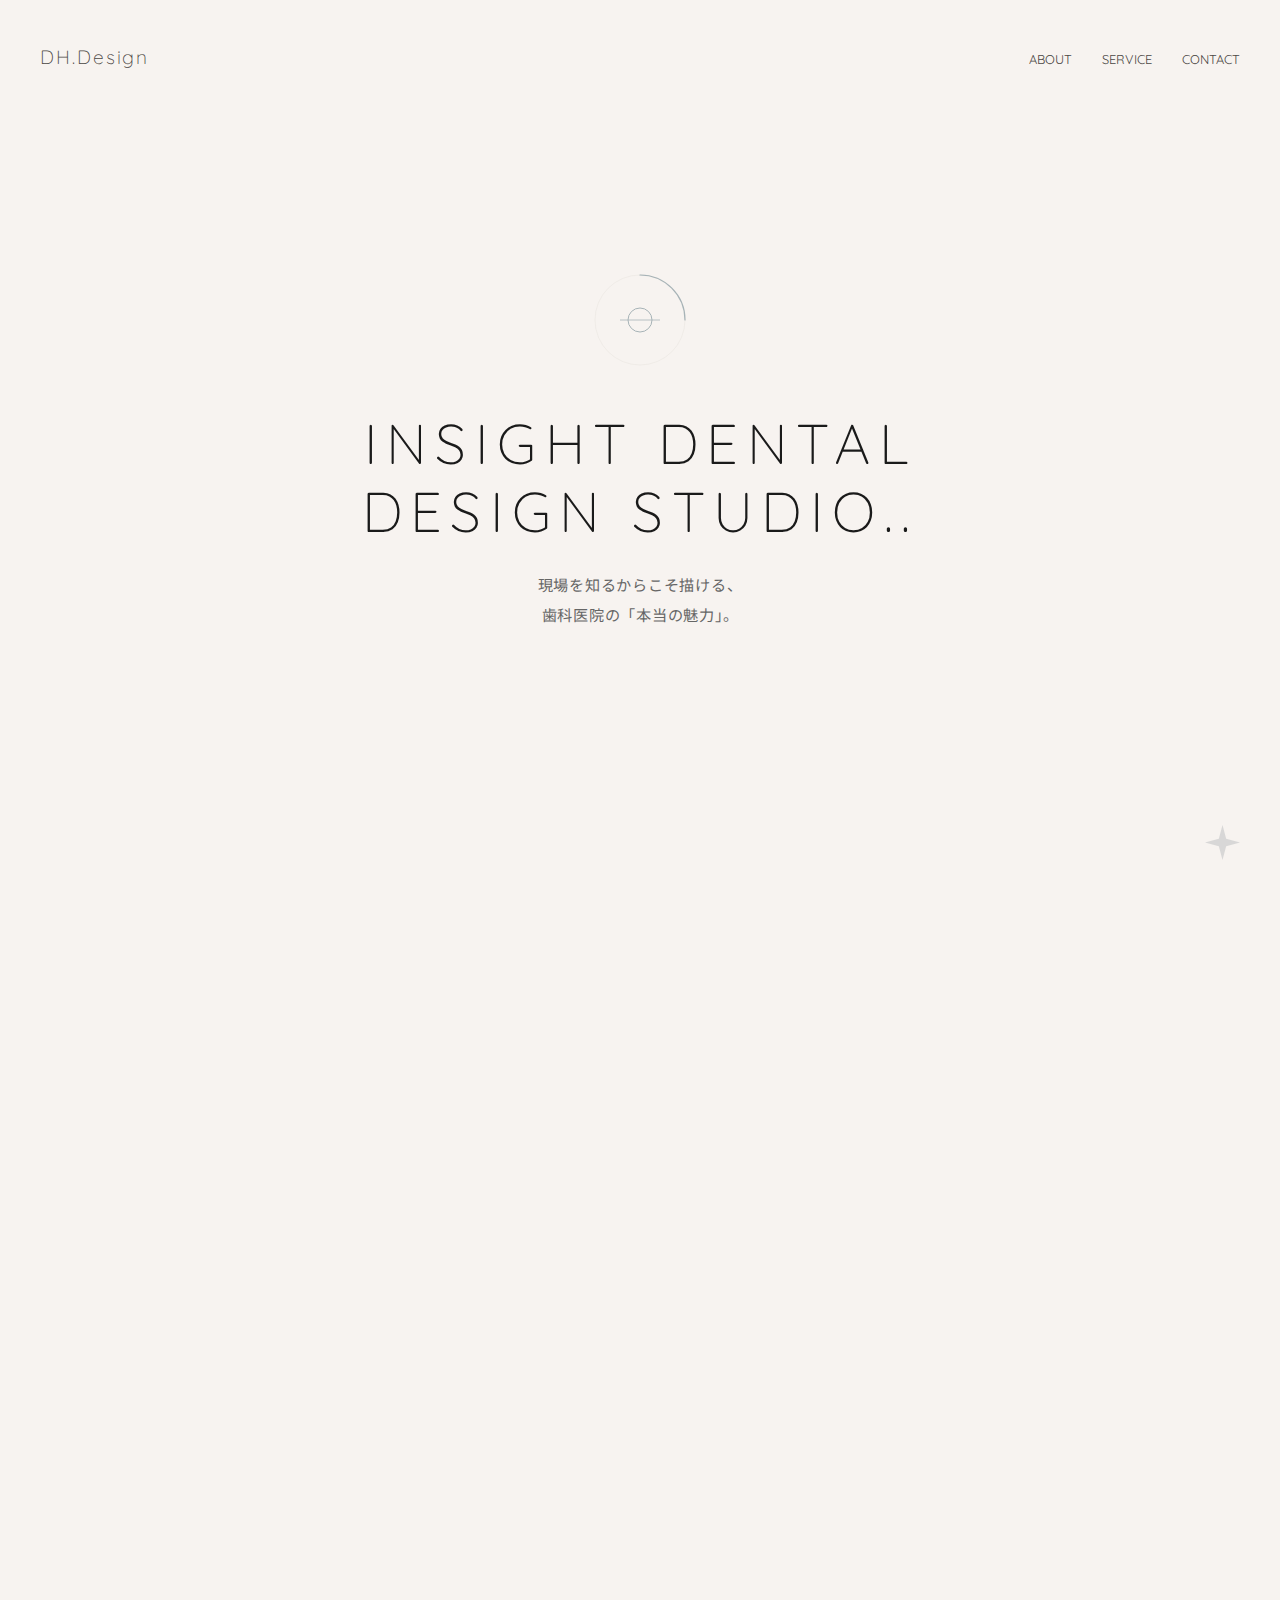
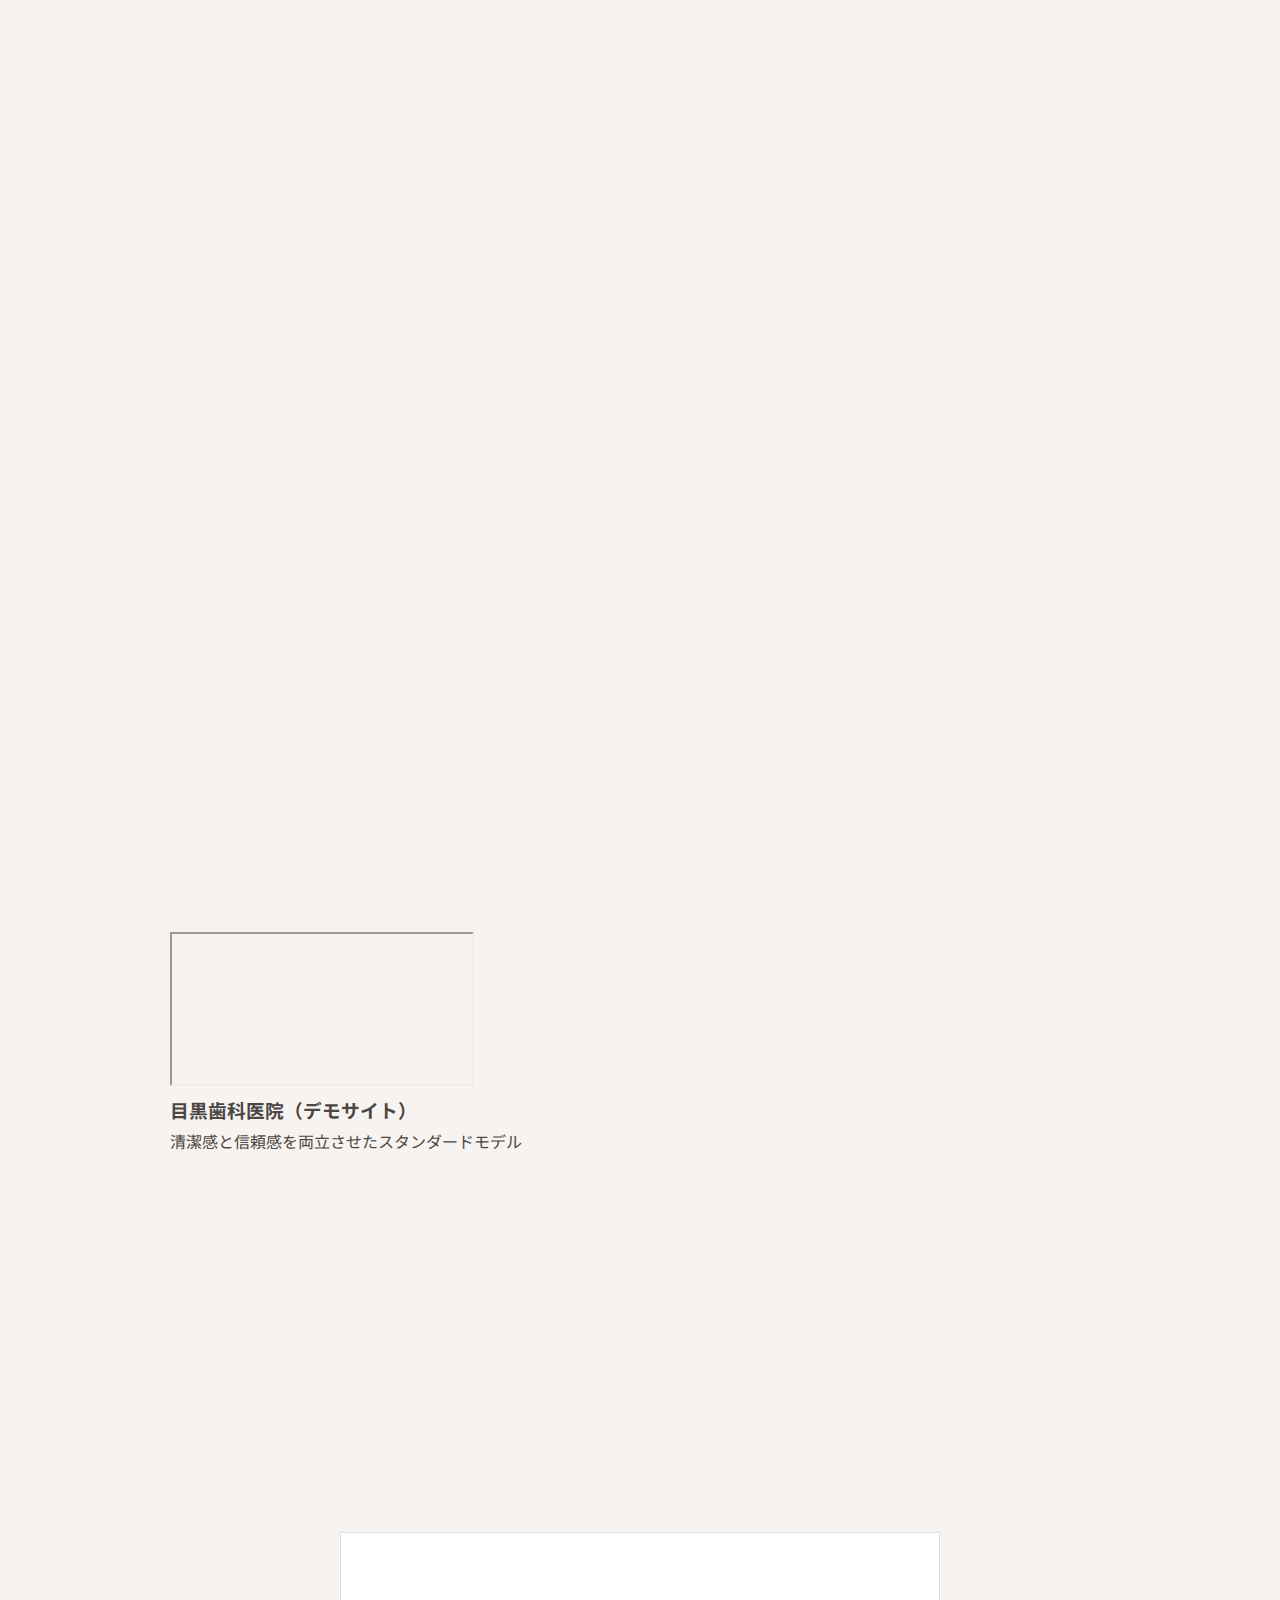
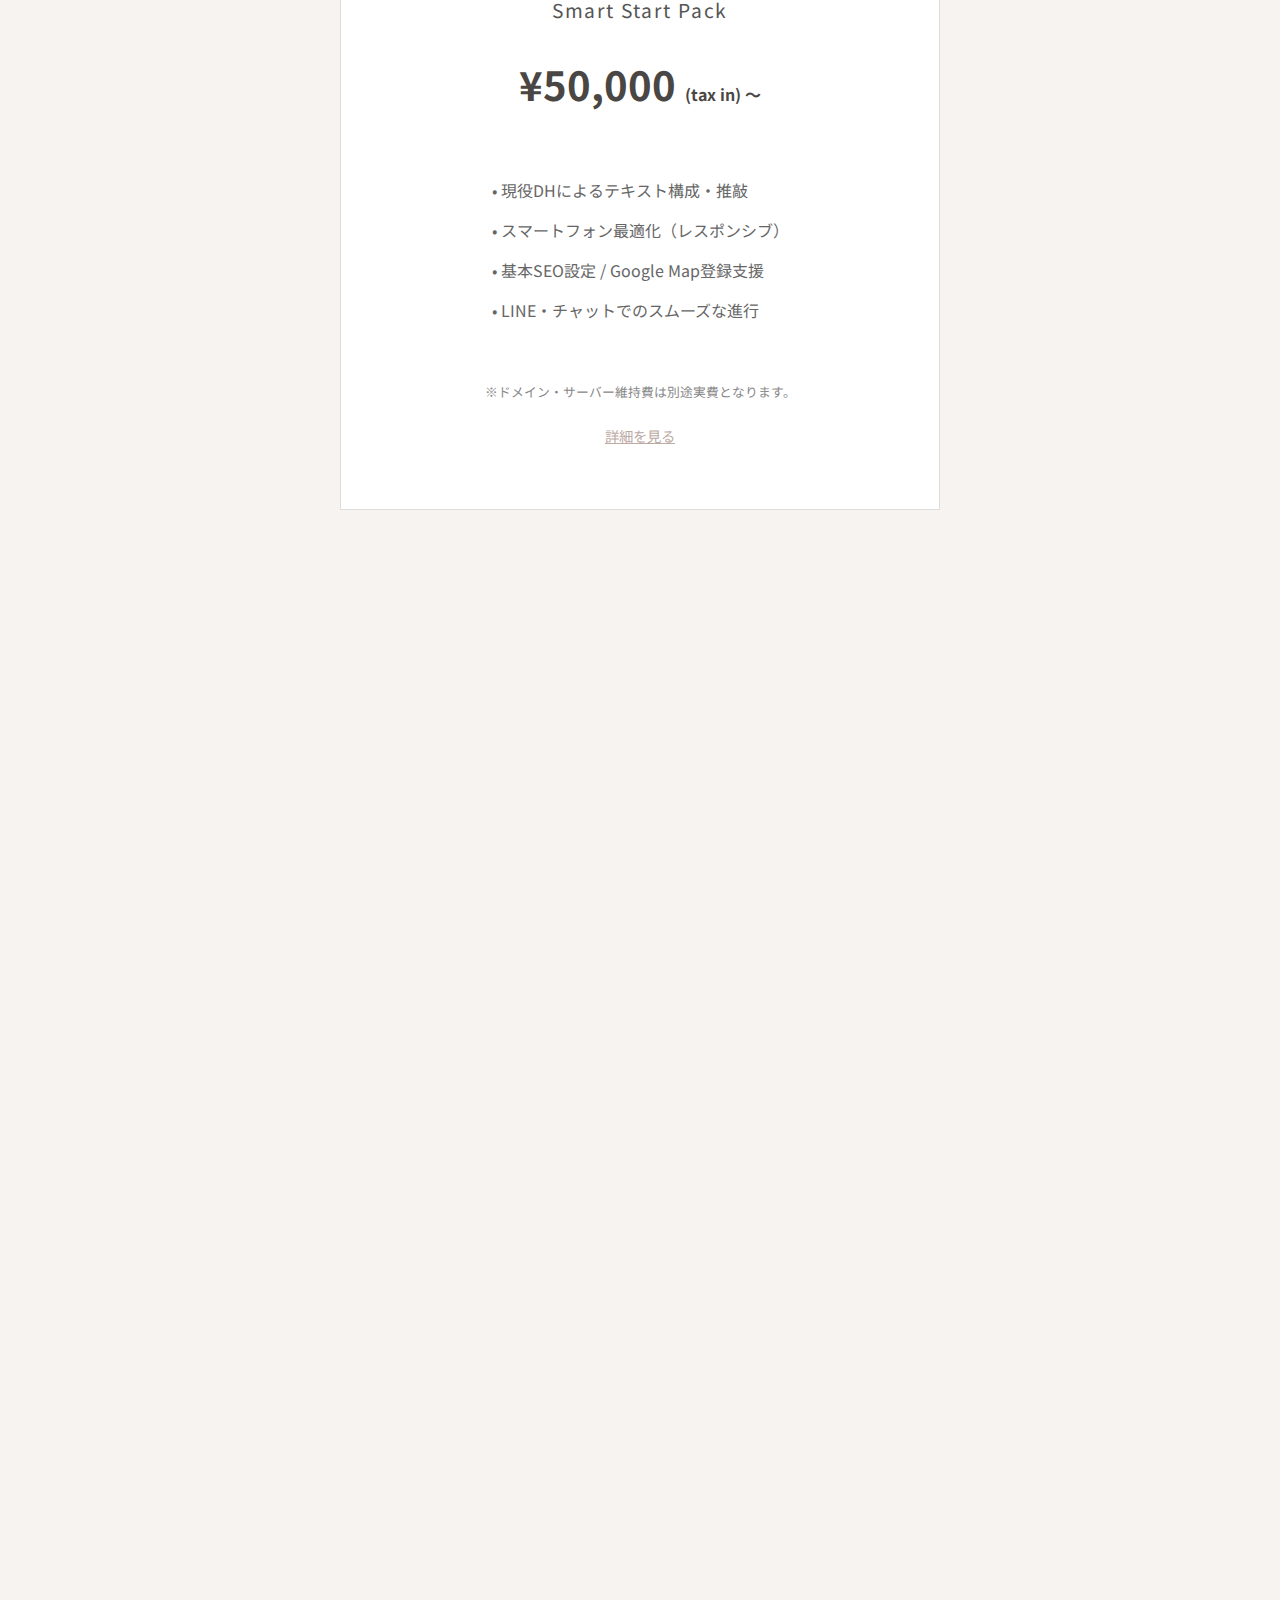
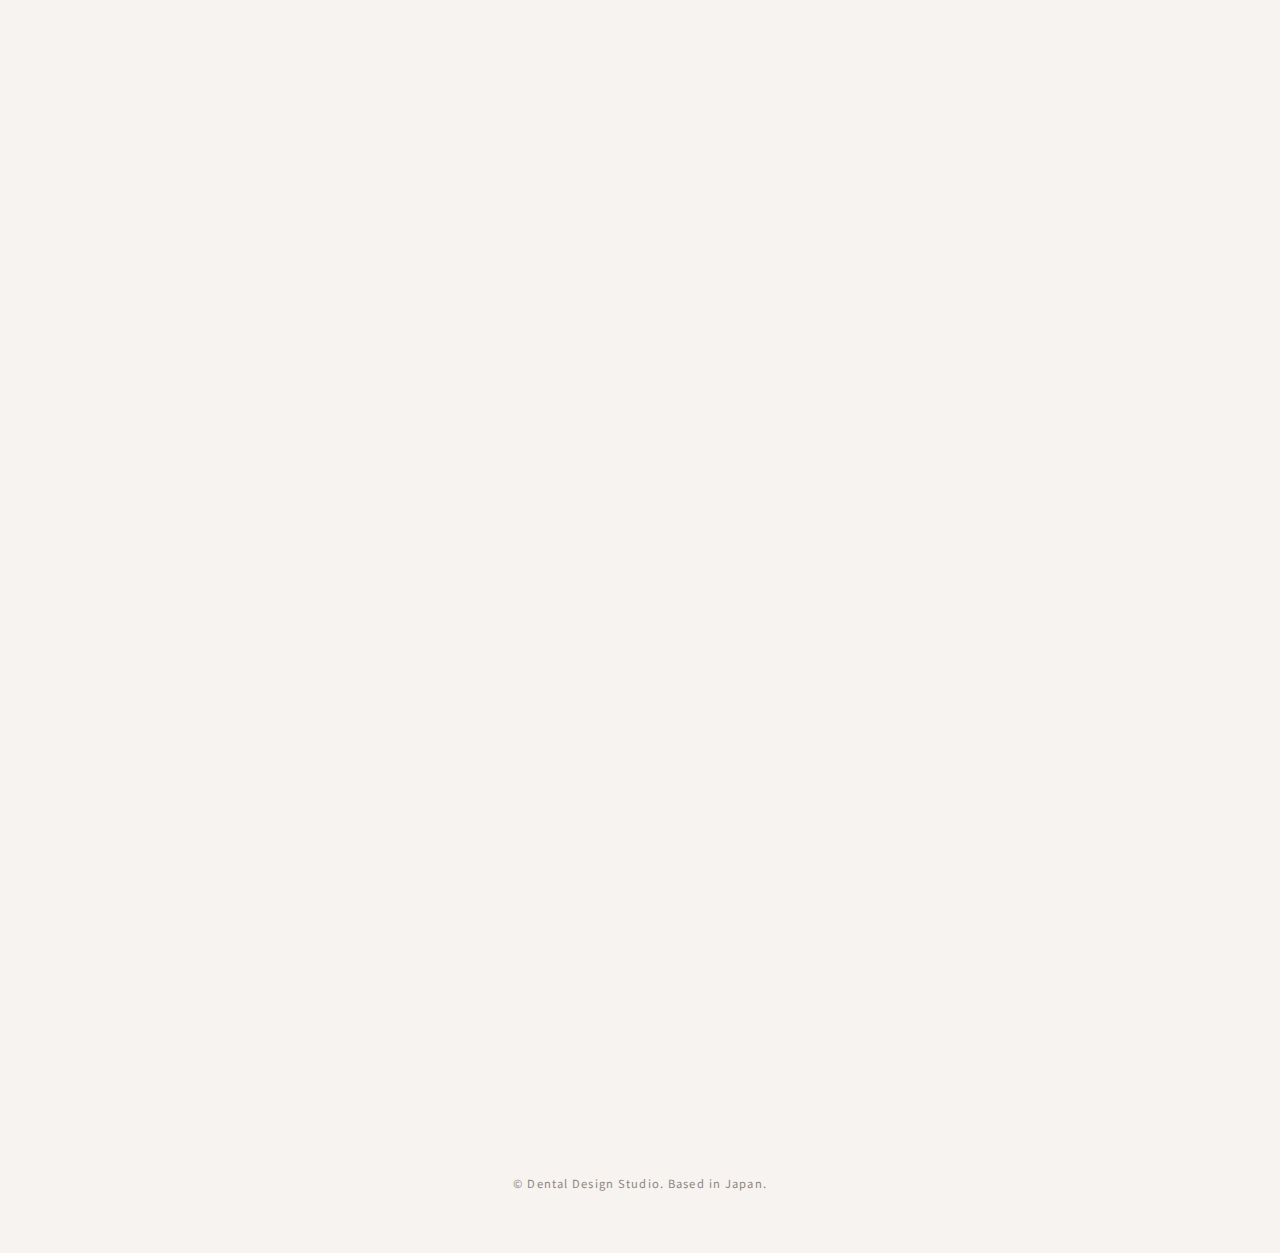
<file: index.html>
<!DOCTYPE html>
<html lang="ja">
<head>
    <meta charset="UTF-8">
    <meta name="viewport" content="width=device-width, initial-scale=1.0">
    <title>Dental Design Portfolio | 現場を知るDHが作るHP</title>
    <link rel="stylesheet" href="style.css?v=1.0.1">
    <link rel="preconnect" href="https://fonts.googleapis.com">
    <link rel="preconnect" href="https://fonts.gstatic.com" crossorigin>
    <link href="https://fonts.googleapis.com/css2?family=Noto+Sans+JP:wght@300;400;500&family=Quicksand:wght@300;400&display=swap" rel="stylesheet">
<meta name="google-site-verification" content="MWZgS9W3_7Gz1D5eqJ9UA4elBqr21V4SBc_p_4A1y4s" />
</head>
<body>

    <!-- Loading Animation (Simple) -->
    <div id="loader"></div>

    <header>
        <div class="header-inner">
            <div class="logo">DH.Design</div>
            <nav>
                <ul>
                    <li><a href="#about">About</a></li>
                    <li><a href="#service">Service</a></li>
                    <li><a href="#contact">Contact</a></li>
                </ul>
            </nav>
        </div>
    </header>

    <main>
        <!-- Hero Section -->
<section class="hero">
    <div class="hero-content">
        <!-- 歯のアイコン：お写真の細身で綺麗なフォルムを再現 -->
        <div class="line-art reveal">
            <svg viewBox="0 0 100 100" class="main-svg">
    <!-- 外側の細い円（ベース） -->
    <circle cx="50" cy="50" r="45" 
            fill="none" 
            stroke="var(--line-color)" 
            stroke-width="0.5" 
            opacity="0.5" />
    
    <!-- 中間の弧（アクセント）：デザインの動きを強調 -->
    <path d="M50,5 A45,45 0 0,1 95,50" 
          fill="none" 
          stroke="var(--accent-color)" 
          stroke-width="1.2" 
          stroke-linecap="round" />
    
    <!-- 内側の円：核となる「INSIGHT（視点）」を表現 -->
    <circle cx="50" cy="50" r="12" 
            fill="none" 
            stroke="var(--accent-color)" 
            stroke-width="1" />
            
    <!-- 中心を通る水平ライン：均衡と設計を表現 -->
    <line x1="30" y1="50" x2="70" y2="50" 
          stroke="var(--accent-color)" 
          stroke-width="0.8" />
</svg>
        </div>
        
        <!-- メインタイトル：お写真通りの改行とドット -->
        <h1 class="reveal-text">INSIGHT DENTAL<br>DESIGN STUDIO..</h1>
        
        <!-- サブテキスト：お写真通りの文言 -->
        <p class="sub-text reveal">
            現場を知るからこそ描ける、<br>
            歯科医院の「本当の魅力」。
        </p>
    </div>

    <!-- 右下のキラキラマーク -->
    <div class="bottom-sparkle">
        <svg viewBox="0 0 24 24" fill="#d1d1d1">
            <path d="M12 0L14.5 9.5L24 12L14.5 14.5L12 24L9.5 14.5L0 12L9.5 9.5L12 0Z" />
        </svg>
    </div>
</section>

        <!-- About Section (精査版) -->
        <section id="about" class="about section">
            <div class="container">
                <div class="section-title reveal">
                    <span class="en">01. About Me</span>
                    <h2>現場と経営、両方の視点から。</h2>
                </div>
                <div class="about-content">
                    <div class="about-text reveal">
                        <p>私は現役の歯科衛生士として現場に立ちながら、歯科専門の採用代行会社でも勤務しています。</p>
                        <p>「患者様が通いたくなる安心感」と「スタッフが働きたくなる魅力」。<br>
                        その両方を、歯科の言葉で、正しく美しくデザインに落とし込みます。</p>
                    </div>
                    <div class="strength-grid">
                        <div class="strength-item reveal">
                            <div class="strength-tag">Clinician View</div>
                            <h3>専門用語がそのまま通じる</h3>
                            <p>SRPやP重防、自費メンテナンスの価値など、現場のこだわりをいちいち説明する必要はありません。<br>
                                先生の想いを、患者様に刺さる言葉へ「翻訳」します。</p>
                        </div>
                        <div class="strength-item reveal">
                            <div class="strength-tag">Recruiter View</div>
                            <h3>「採用」に強いブランディング</h3>
                            <p>採用代行での経験を活かし、求職者が「ここで働きたい」と感じるポイントを可視化。患者様だけでなく、スタッフからも選ばれる医院サイトを構築します。</p>
                        </div>
                    </div>
                </div>
            </div>
        </section>

        <!-- Service Section -->
        <section id="service" class="service section">
            <div class="container">
                <div class="section-title reveal">
                    <span class="en">02. Service</span>
                    <h2>提供サービス</h2>
                </div>
                <div class="service-grid">
                    <div class="service-item reveal">
                        <div class="icon-wrap">
                            <svg viewBox="0 0 24 24" fill="none" stroke="currentColor" stroke-width="1" stroke-linecap="round" stroke-linejoin="round"><rect x="5" y="2" width="14" height="20" rx="2" ry="2"></rect><line x1="12" y1="18" x2="12.01" y2="18"></line></svg>
                        </div>
                        <h3>Smart Production</h3>
                        <p>高品質なテンプレートをベースに、十分な情報量を担保したサイトを構築。スマホひとつで進行可能な、今の時代に合った制作スタイルです。</p>
                    </div>
                    <div class="service-item reveal">
                        <div class="icon-wrap">
                            <svg viewBox="0 0 24 24" fill="none" stroke="currentColor" stroke-width="1" stroke-linecap="round" stroke-linejoin="round"><path d="M21 15a2 2 0 0 1-2 2H7l-4 4V5a2 2 0 0 1 2-2h14a2 2 0 0 1 2 2z"></path><line x1="8" y1="9" x2="16" y2="9"></line><line x1="8" y1="13" x2="14" y2="13"></line></svg>
                        </div>
                        <h3>Insight Direction</h3>
                        <p>忙しい院長の手を煩わせないよう、ヒアリングはLINE等で効率的に実施。現役DHの視点で、貴院に最適なトーン＆マナーを提案します。</p>
                    </div>
                </div>
            </div>
        </section>

        <!-- Works Section -->
        <section id="works" class="works section">
            <div class="container">
                <div class="section-title reveal">
                    <span class="en">03. Works</span>
                    <h2>制作見本</h2>
                </div>
                <div class="browser-mockup">
  <div class="browser-header">
    <span class="dot"></span><span class="dot"></span><span class="dot"></span>
  </div>
  <div class="browser-body">
    <iframe src="https://dentalhp.github.io/meguro-dental/"></iframe>
  </div>
</div>
                        <h3>目黒歯科医院（デモサイト）</h3>
                        <p>清潔感と信頼感を両立させたスタンダードモデル</p>
                    </a>
                </div>
            </div>
        </section>
<!-- Price Section -->
<section id="price" class="price section">
    <div class="container">
        <!-- 制作実績（Works）と全く同じ構造にします -->
        <div class="section-title reveal">
            <span class="en">04. Price</span>
            <h2>料金プラン</h2>
        </div>
        <!-- カード全体をリンクにする -->
<a href="details.html" class="price-card-link" style="text-decoration: none; color: inherit; display: block;">
    <div style="max-width: 900px; margin: 0 auto; padding: 0 20px;">
  <div class="price-card" style="border: 1px solid #ddd; padding: 60px 40px; background: #fff; text-align: center; transition: all 0.3s ease;">
    <p style="font-size: 1.2rem; letter-spacing: 0.1em; color: #555;">Smart Start Pack</p>
    <h3 style="font-size: 2.5rem; margin: 20px 0;">¥50,000 <span style="font-size: 1rem;">(tax in) 〜</span></h3>
    
    <ul style="list-style: none; padding: 0; text-align: left; display: inline-block; margin: 30px 0; line-height: 2.5; color: #666;">
      <li>• 現役DHによるテキスト構成・推敲</li>
      <li>• スマートフォン最適化（レスポンシブ）</li>
      <li>• 基本SEO設定 / Google Map登録支援</li>
      <li>• LINE・チャットでのスムーズな進行</li>
    </ul>

    <p style="font-size: 0.8rem; color: #888; margin-top: 20px;">※ドメイン・サーバー維持費は別途実費となります。</p>
    
    <!-- クリックを促す文言をひっそり追加してもOK -->
    <p style="margin-top: 20px; font-size: 0.9rem; color: #bcaaa4; text-decoration: underline;">詳細を見る</p>
  </div>
</a>
<style>
/* マウスを乗せた時の動き */
.price-card-link:hover .price-card {
  transform: translateY(-5px); /* 少し上に浮く */
  box-shadow: 0 10px 30px rgba(0,0,0,0.05); /* 影をつける */
  border-color: #bcaaa4; /* 枠線の色を少し変える */
}
</style>

        <!-- Workflow Section -->
        <section id="workflow" class="workflow section">
            <div class="container">
                <div class="section-title reveal">
                    <span class="en">05. Workflow</span>
                    <h2>納品までの流れ</h2>
                </div>
                <div class="flow-grid">
                    <div class="flow-item reveal">
                        <span class="step">01</span>
                        <h4>ヒアリング</h4>
                        <p>LINEや専用フォームで医院の強みを伺います。院長先生の時間を奪いません。</p>
                    </div>
                    <div class="flow-item reveal">
                        <span class="step">02</span>
                        <h4>制作・翻訳</h4>
                        <p>歯科の専門知識を活かし、患者様に伝わる言葉でサイトを構築します。</p>
                    </div>
                    <div class="flow-item reveal">
                        <span class="step">03</span>
                        <h4>確認・公開</h4>
                        <p>修正を経て公開。公開後のドメイン管理なども柔軟にサポートいたします。</p>
                    </div>
                </div>
            </div>
        </section>

        <!-- Contact Section -->
        <section id="contact" class="contact section">
            <div class="container">
                <div class="contact-inner reveal">
                    <span class="en">06. Contact</span>
                    <h2>無料相談・お見積り</h2>
                    <p>歯科衛生士が直接お話を伺います。下記Googleフォームよりお気軽にご相談ください。</p>
                    <div class="btn-group">
                        <!-- お問い合わせセクション -->
<section id="contact" style="padding: 60px 20px; background-color: #f7f3f0;">
  <div style="max-width: 800px; margin: 0 auto;">
    
    <h2 style="text-align: center; color: #4a4643; margin-bottom: 30px;">CONTACT</h2>
    <p style="text-align: center; margin-bottom: 40px;">ご質問やご依頼など、お気軽にお問い合わせください。</p>

    <!-- Googleフォームの埋め込み -->
    <div class="form-container">
      <iframe 
        src="https://docs.google.com/forms/d/e/1FAIpQLSeSXN2FuKbXcCfBMssEkdsv4BEOTqceQbqq6DbTyuSoY-FU4w/viewform?usp=sharing&ouid=103484123851727854844?embedded=true" 
        width="100%" 
        height="800" 
        frameborder="0" 
        marginheight="0" 
        marginwidth="0"
        style="border: none; border-radius: 10px; background: #fff; box-shadow: 0 4px 10px rgba(0,0,0,0.05);">
        読み込んでいます…
      </iframe>
    </div>

  </div>
</section>
                    </div>
                </div>
            </div>
        </section>
    </main>

    <footer>
        <p>&copy; Dental Design Studio. Based in Japan.</p>
    </footer>

    <script src="script.js"></script>
</body>
</html>
</file>
<file: style.css>
:root {
    /* くすみカラーの定義 */
    --bg-color: #f7f3f0;       /* 柔らかいグレージュ */
    --main-text: #4a4643;      /* チャコールグレー（真っ黒にしない） */
    --sub-text: #8c8580;       /* スモーキーグレー */
    --accent-color: #a7b3b7;    /* くすみブルーグレー */
    --line-color: #d8d2cc;     /* 細いライン用 */
    --font-jp: 'Noto Sans JP', sans-serif;
    --font-en: 'Quicksand', sans-serif;
}

* {
    margin: 0;
    padding: 0;
    box-sizing: border-box;
}

body {
    background-color: var(--bg-color);
    color: var(--main-text);
    font-family: var(--font-jp);
    line-height: 1.8;
    overflow-x: hidden;
}

.container {
    max-width: 1000px;
    margin: 0 auto;
    padding: 0 30px;
}

/* Header */
header {
    padding: 40px;
    position: absolute;
    width: 100%;
    z-index: 100;
}

.header-inner {
    display: flex;
    justify-content: space-between;
    align-items: center;
}

.logo {
    font-family: var(--font-en);
    font-weight: 300;
    font-size: 1.2rem;
    letter-spacing: 0.1em;
}

nav ul {
    display: flex;
    list-style: none;
}

nav li {
    margin-left: 30px;
}

nav a {
    text-decoration: none;
    color: var(--main-text);
    font-size: 0.8rem;
    text-transform: uppercase;
    font-family: var(--font-en);
}

/* Hero */
.hero {
    height: 100vh;
    display: flex;
    align-items: center;
    justify-content: center;
    text-align: center;
}

/* 最初の回転アニメーションを定義 */
@keyframes rotate {
    from { transform: rotate(0deg); }
    to { transform: rotate(360deg); }
}

.main-svg {
    width: 100px;
    height: 100px;
    margin-bottom: 40px;
    /* 20秒かけて一周、等速で無限に回転 */
    animation: rotate 20s linear infinite;
    display: block;
    margin-left: auto;
    margin-right: auto;
}

/* 念のためタイトルのドットも追加 */
h1 {
    font-family: 'Quicksand', sans-serif;
    font-weight: 300;
    text-transform: uppercase;
    letter-spacing: 0.15em;
    color: #1a1a1a;
}

/* --- .sub-text（説明文）を探して書き換え --- */
.sub-text {
    color: #666;
    font-size: 0.9rem;
    line-height: 2;
    letter-spacing: 0.05em;
    font-weight: 400;
}

/* --- .main-svg（アイコン）を探して書き換え --- */
.main-svg {
    width: 80px; /* 少し小さめにすることで、より高級感が出ます */
    height: 80px;
    margin-bottom: 50px;
    /* 20秒かけてゆっくり、等速で回転 */
    animation: rotate 20s linear infinite;
    display: block;
    margin-left: auto;
    margin-right: auto;
}

@keyframes rotate {
    from { transform: rotate(0deg); }
    to { transform: rotate(360deg); }
}

/* 右下のキラキラは、この抽象アイコンと相性が非常に良いので残すのがおすすめです */
.bottom-sparkle {
    opacity: 0.5; /* 少し薄くするとより馴染みます */
}

/* Sections */
.section {
    padding: 120px 0;
}

.section-title {
    margin-bottom: 60px;
}

.section-title .en {
    font-family: var(--font-en);
    font-size: 0.8rem;
    color: var(--accent-color);
    letter-spacing: 0.2em;
    display: block;
    margin-bottom: 10px;
}

.section-title h2 {
    font-size: 1.5rem;
    font-weight: 400;
}

/* Cards */
.service-cards {
    display: grid;
    grid-template-columns: 1fr 1fr;
    gap: 40px;
}

.card {
    background: rgba(255, 255, 255, 0.4);
    padding: 50px 40px;
    border-radius: 2px; /* あえて丸めすぎない */
    border: 1px solid var(--line-color);
}

.card-icon {
    font-size: 2rem;
    margin-bottom: 20px;
}

.card h3 {
    margin-bottom: 15px;
    font-weight: 500;
}

.card p {
    font-size: 0.9rem;
    color: var(--sub-text);
}
/* Service Grid の調整 */
.service-grid {
    display: grid;
    grid-template-columns: 1fr 1fr;
    gap: 60px;
    margin-top: 40px;
}

.service-item {
    background: transparent; /* 背景を抜いて余白を活かす */
    border-left: 1px solid var(--line-color); /* 左側に細い線を入れて整列感を出す */
    padding: 0 0 40px 40px;
    transition: 0.4s;
}

.service-item:hover {
    border-left: 1px solid var(--accent-color); /* ホバー時に色が少し変わる動き */
}

/* アイコンのスタイル（細いライン・くすみカラー） */
.icon-wrap {
    width: 40px;
    height: 40px;
    margin-bottom: 30px;
    color: var(--accent-color); /* ここでくすみブルー/ベージュを指定 */
}

.icon-wrap svg {
    width: 100%;
    height: 100%;
}

.service-item h3 {
    font-family: var(--font-en);
    font-size: 1.25rem;
    font-weight: 400;
    letter-spacing: 0.1em;
    margin-bottom: 20px;
    color: var(--main-text);
}

.service-item p {
    font-size: 0.85rem;
    line-height: 2;
    color: var(--sub-text);
    text-align: justify;
}

/* スマホ表示の調整 */
@media (max-width: 768px) {
    .service-grid {
        grid-template-columns: 1fr;
        gap: 40px;
    }
    .service-item {
        padding: 0 0 20px 20px;
    }
}
/* Contact Section */
.contact-inner {
    text-align: center;
    border-top: 1px solid var(--line-color);
    padding-top: 80px;
}

.contact-btn {
    display: inline-block;
    margin-top: 30px;
    padding: 15px 50px;
    border: 1px solid var(--main-text);
    color: var(--main-text);
    text-decoration: none;
    font-size: 0.9rem;
    transition: 0.4s;
}

.contact-btn:hover {
    background: var(--main-text);
    color: var(--bg-color);
}

/* Footer */
footer {
    padding: 60px;
    text-align: center;
    font-size: 0.7rem;
    color: var(--sub-text);
    letter-spacing: 0.1em;
}

/* Animations */
.reveal, .reveal-text {
    opacity: 0;
    transform: translateY(30px);
    transition: 1.5s cubic-bezier(0.16, 1, 0.3, 1);
}

.reveal.active, .reveal-text.active {
    opacity: 1;
    transform: translateY(0);
}

/* Mobile */
@media (max-width: 768px) {
    header { padding: 20px; }
    nav { display: none; }
    .service-cards { grid-template-columns: 1fr; }
    h1 { font-size: 2rem; }
}
/* --- Additional Sections (About/Works/Price/Flow) --- */

/* About Strength */
.strength-grid {
    display: grid;
    grid-template-columns: 1fr 1fr;
    gap: 30px;
    margin-top: 50px;
}

.strength-item {
    background: rgba(255, 255, 255, 0.3);
    padding: 30px;
    border-left: 1px solid var(--accent-color);
}

.strength-tag {
    font-family: var(--font-en);
    font-size: 0.7rem;
    color: var(--accent-color);
    letter-spacing: 0.1em;
    margin-bottom: 10px;
    text-transform: uppercase;
}

/* Works */
.works-grid {
    display: grid;
    grid-template-columns: repeat(auto-fit, minmax(300px, 1fr));
    gap: 40px;
}

.work-item {
    text-decoration: none;
    color: inherit;
    transition: 0.4s;
}

.work-image {
    width: 100%;
    aspect-ratio: 16 / 9;
    background: var(--line-color);
    margin-bottom: 20px;
    display: flex;
    align-items: center;
    justify-content: center;
    overflow: hidden;
}

.work-placeholder {
    font-family: var(--font-en);
    font-size: 0.8rem;
    color: var(--sub-text);
}

.work-item h3 {
    font-size: 1rem;
    margin-bottom: 5px;
}

.work-item p {
    font-size: 0.8rem;
    color: var(--sub-text);
}

.work-item:hover {
    transform: translateY(-5px);
    opacity: 0.8;
}

/* Price Card */
.price-card {
    background: rgba(255, 255, 255, 0.5);
    border: 1px solid var(--line-color);
    max-width: 600px;
    margin: 0 auto;
    padding: 60px 40px;
    text-align: center;
}

.price-header h3 {
    font-family: var(--font-en);
    letter-spacing: 0.1em;
    margin-bottom: 10px;
}

.price-amount {
    font-family: var(--font-en);
    font-size: 2rem;
    font-weight: 300;
    margin-bottom: 30px;
}

.price-amount span {
    font-size: 0.9rem;
    font-family: var(--font-jp);
}

.price-features {
    list-style: none;
    padding: 0;
    margin-bottom: 30px;
    display: inline-block;
    text-align: left;
}

.price-features li {
    font-size: 0.85rem;
    margin-bottom: 12px;
    color: var(--main-text);
}

.price-features li::before {
    content: "•";
    color: var(--accent-color);
    margin-right: 10px;
}

.price-note {
    font-size: 0.75rem;
    color: var(--sub-text);
}

/* Workflow Flow */
.flow-grid {
    display: grid;
    grid-template-columns: repeat(3, 1fr);
    gap: 40px;
}

.flow-item {
    position: relative;
    padding-top: 40px;
}

.step {
    font-family: var(--font-en);
    font-size: 1.5rem;
    color: var(--accent-color);
    font-weight: 300;
    display: block;
    margin-bottom: 15px;
}

.flow-item h4 {
    font-size: 1rem;
    margin-bottom: 15px;
}

.flow-item p {
    font-size: 0.85rem;
    color: var(--sub-text);
}

/* Responsive Adjustments */
@media (max-width: 768px) {
    .strength-grid, .flow-grid {
        grid-template-columns: 1fr;
        gap: 30px;
    }
    .price-card {
        padding: 40px 20px;
    }
}
/* --- 右下のキラキラマークの設定（追記） --- */
.hero {
    position: relative; /* キラキラを配置するための基準 */
}

.bottom-sparkle {
    position: absolute;
    bottom: 40px;
    right: 40px;
    width: 30px;
    height: 30px;
    opacity: 0.8;
}

/* スマホでは位置を少し調整 */
@media (max-width: 768px) {
    .bottom-sparkle {
        bottom: 20px;
        right: 20px;
        width: 20px;
    }
}
/* --- アニメーション設定（最初の回転する動きを復活） --- */
@keyframes rotate {
    from { transform: rotate(0deg); }
    to { transform: rotate(360deg); }
}

.main-svg {
    width: 100px; /* お写真のサイズ感に調整 */
    height: 100px;
    margin-bottom: 40px;
    /* 最初のアニメーション設定を適用 */
    animation: rotate 20s linear infinite;
    display: block;
    margin-left: auto;
    margin-right: auto;
}

/* --- タイトルの文字設定（お写真の再現） --- */
h1 {
    font-family: 'Quicksand', sans-serif;
    font-size: clamp(1.8rem, 5vw, 3.5rem);
    font-weight: 300;
    line-height: 1.2;
    letter-spacing: 0.15em;
    margin-bottom: 24px;
    text-transform: uppercase;
    color: #1a1a1a;
}

/* --- サブテキストの文字設定 --- */
.sub-text {
    color: #666;
    font-size: 0.95rem;
    line-height: 2;
    font-weight: 400;
}

/* --- 右下のキラキラ配置 --- */
.hero {
    position: relative;
    overflow: hidden;
}

.bottom-sparkle {
    position: absolute;
    bottom: 40px;
    right: 40px;
    width: 35px;
    height: 35px;
    opacity: 0.8;
}

@media (max-width: 768px) {
    .bottom-sparkle {
        bottom: 20px;
        right: 20px;
        width: 25px;
    }
}
</file>
